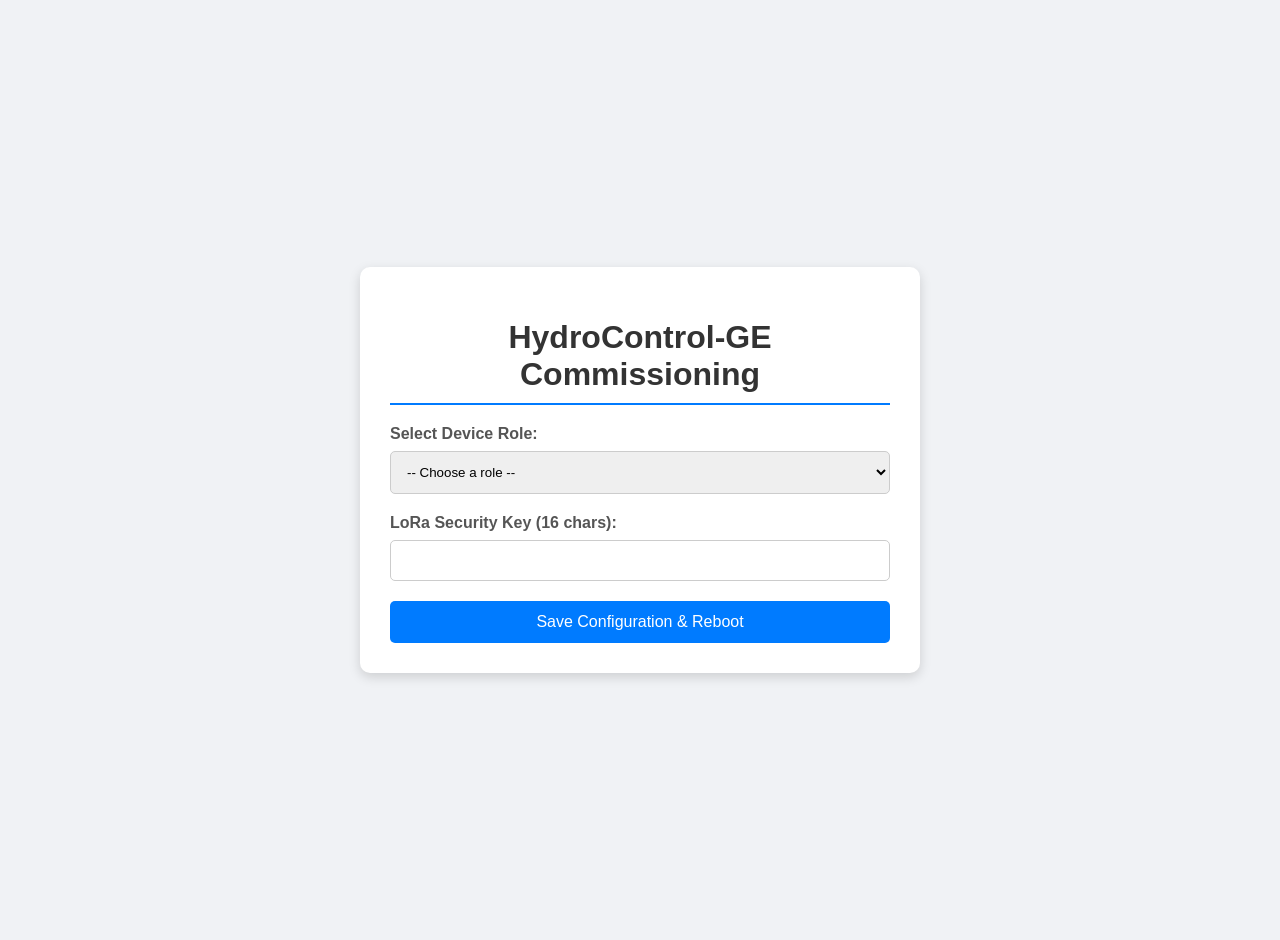
<file: HydroControl_Universal/data/index.html>
<!DOCTYPE html>
<html lang="en">
<head>
    <meta charset="UTF-8">
    <meta name="viewport" content="width=device-width, initial-scale=1.0">
    <title>HydroControl-GE - Commissioning</title>
    <style>
        body { font-family: Arial, sans-serif; background-color: #f0f2f5; margin: 0; padding: 20px; display: flex; justify-content: center; align-items: center; min-height: 100vh; }
        .container { background-color: #fff; padding: 30px; border-radius: 10px; box-shadow: 0 4px 12px rgba(0,0,0,0.15); max-width: 500px; width: 100%; }
        h1 { color: #333; text-align: center; border-bottom: 2px solid #007bff; padding-bottom: 10px; margin-bottom: 20px; }
        .form-group { margin-bottom: 20px; }
        label { display: block; font-weight: bold; margin-bottom: 8px; color: #555; }
        select, input[type="text"], input[type="password"] { width: 100%; padding: 12px; border: 1px solid #ccc; border-radius: 5px; box-sizing: border-box; transition: border-color 0.3s; }
        select:focus, input:focus { border-color: #007bff; outline: none; }
        button { background-color: #007bff; color: white; padding: 12px 20px; border: none; border-radius: 5px; cursor: pointer; width: 100%; font-size: 16px; transition: background-color 0.3s; }
        button:hover { background-color: #0056b3; }
        .hidden { display: none; }
        #wifi-credentials { border-top: 1px solid #eee; padding-top: 20px; margin-top: 20px; }
    </style>
</head>
<body>
    <div class="container">
        <h1>HydroControl-GE Commissioning</h1>
        <form action="/configure" method="post">
            <div class="form-group">
                <label for="role">Select Device Role:</label>
                <select id="role" name="role" required onchange="toggleWifiFields()">
                    <option value="" disabled selected>-- Choose a role --</option>
                    <option value="Centrale">Centrale (Supervisor)</option>
                    <option value="AquaReservPro">AquaReservPro (Reservoir)</option>
                    <option value="WellguardPro">WellguardPro (Well Pump)</option>
                </select>
            </div>

            <div id="wifi-credentials" class="form-group hidden">
                <label for="ssid">WiFi SSID:</label>
                <input type="text" id="ssid" name="ssid">
                <label for="password" style="margin-top: 10px;">WiFi Password:</label>
                <input type="password" id="password" name="password">
            </div>

            <div class="form-group">
                <label for="lora_psk">LoRa Security Key (16 chars):</label>
                <input type="text" id="lora_psk" name="lora_psk" required maxlength="16" minlength="16" pattern=".{16,16}" title="Must be exactly 16 characters long.">
            </div>

            <button type="submit">Save Configuration & Reboot</button>
        </form>
    </div>

    <script>
        function toggleWifiFields() {
            var roleSelector = document.getElementById('role');
            var wifiFields = document.getElementById('wifi-credentials');
            if (roleSelector.value === 'Centrale') {
                wifiFields.classList.remove('hidden');
                document.getElementById('ssid').required = true;
            } else {
                wifiFields.classList.add('hidden');
                document.getElementById('ssid').required = false;
            }
        }
    </script>
</body>
</html>
</file>
